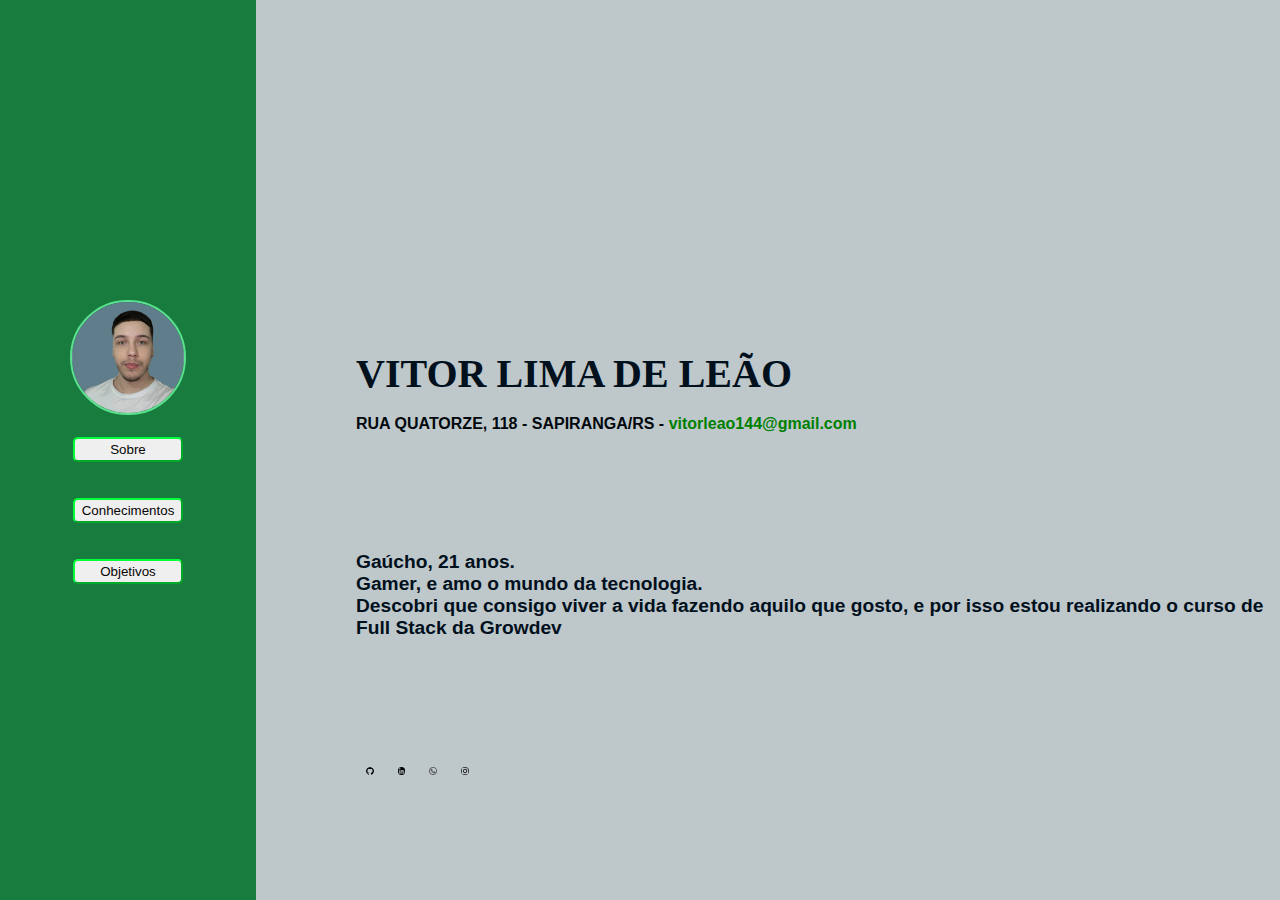
<file: index.html>
<!DOCTYPE html>
<html lang="pt-br">

<head>
    <meta charset="UTF-8" />
    <meta http-equiv="X-UA-Compatible" content="IE=edge" />
    <meta name="viewport" content="width=device-width, initial-scale=1.0" />
    <link rel="stylesheet" href="./css/style.css" />
    <title>Perfil</title>
</head>

<body>
    <header>
        <nav>
            <ul id="ul1">
                <li>
                    <img id="foto" src="./assets/profile.jpg" alt="profile picture" />
                </li>
                <li class="lista">
                    <a href="./index.html"><button>Sobre</button></a>
                </li>
                <li class="lista">
                    <a href="./conhecimentos.html"><button>Conhecimentos</button></a>
                </li>
                <li class="lista">
                    <a href="./objetivos.html"><button>Objetivos</button></a>
                </li>
            </ul>

        </nav>
    </header>
    <main>
        <section>
            <p>
                <h1 id="nome">VITOR LIMA DE LEÃO</h1>
                <br>
                <h5 id="endereco">
                RUA QUATORZE, 118 - 
                SAPIRANGA/RS  - <a id="email" target="_blank" href="mailto:vitorleao144@gmail.com">vitorleao144@gmail.com</a>
                </h2>                                   
            </p>
            <br>
            <p>
                <h2 id="Sobre"> 
                     Gaúcho, 21 anos. 
                     <p>Gamer, e amo o mundo da tecnologia.</p>
                     Descobri que consigo viver a vida fazendo aquilo que gosto, e por isso estou realizando o curso de Full Stack da Growdev</h2>
            </p>

            <br>
            <a target="_blank" href="https://github.com/vitorleaox"><img class="icones2" src="./assets/github.png" alt="Github Icon"></a>
            <a target="_blank" href="https://www.linkedin.com/in/vítor-lima-de-leão-6a4891209/"><img class="icones2" src="./assets/linkeedin.png" alt="Github Icon"></a>
            <a target="_blank" href="https://wa.me/5551999899222"><img class="icones2" src="./assets/wpp.png" alt="Whatsapp Icon"></a>
            <a target="_blank" href="https://www.instagram.com/vitorleaox/"><img class="icones2" src="./assets/insta.png" alt="Instagram Icon"></a>


        </section>


    </main>


</body>

</html>
</file>
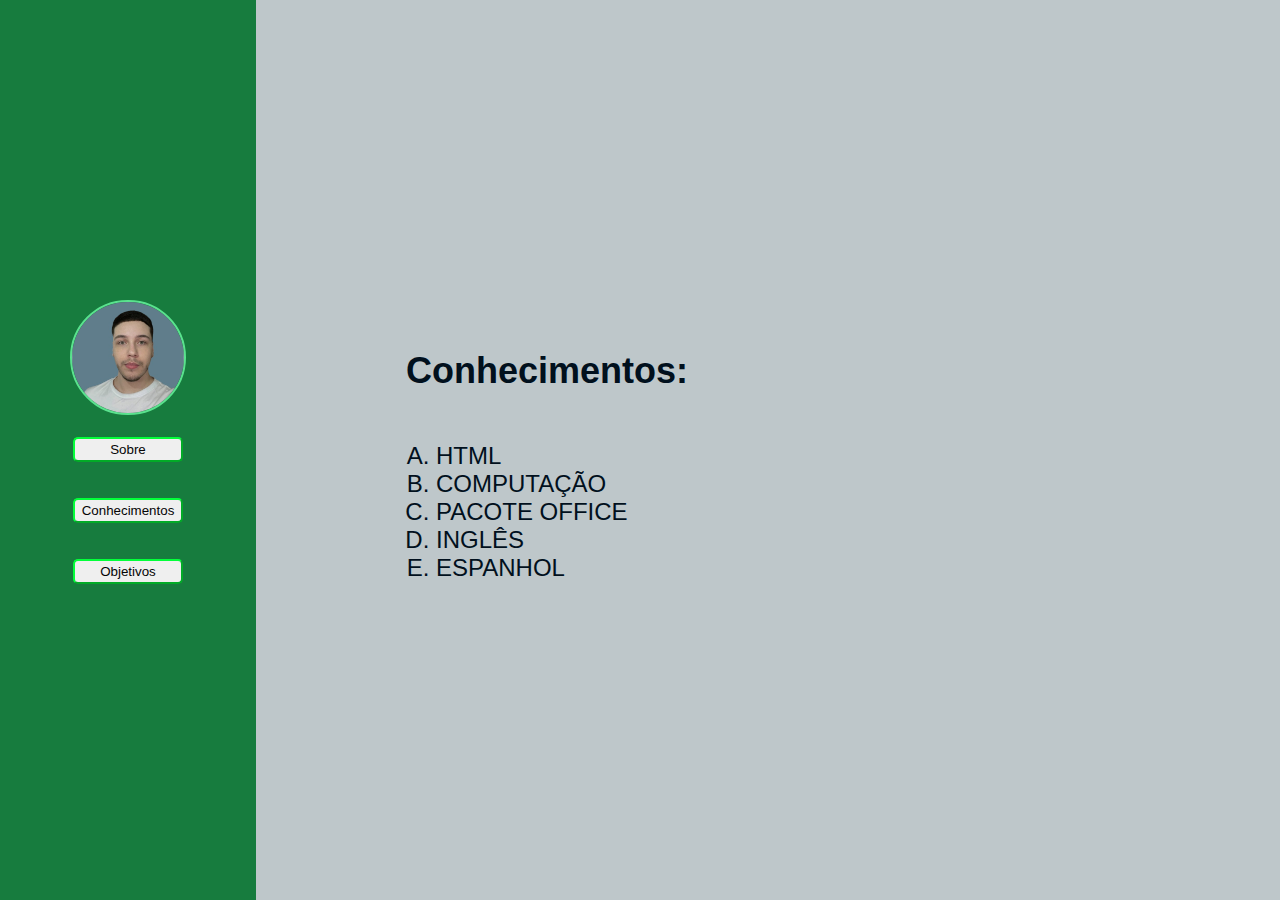
<file: conhecimentos.html>
<!DOCTYPE html>
<html lang="pt-br">

<head>
    <meta charset="UTF-8" />
    <meta http-equiv="X-UA-Compatible" content="IE=edge" />
    <meta name="viewport" content="width=device-width, initial-scale=1.0" />
    <link rel="stylesheet" href="/css/style.css" />
    <title>Sobre</title>
</head>

<body>
    <header>
        <nav>
            <ul id="ul1">
                <li>
                    <img id="foto" src="./assets/profile.jpg" alt="profile picture" />
                </li>
                <li class="lista">
                    <a href="./index.html"><button>Sobre</button></a>
                </li>
                <li class="lista">
                    <a href="./conhecimentos.html"><button>Conhecimentos</button></a>
                </li>
                <li class="lista">
                    <a href="./objetivos.html"><button>Objetivos</button></a>
                </li>
            </ul>
        </nav>
    </header>
    <main>
        <section id="conhecimentos">
            <h2>Conhecimentos:</h2>
            <ol>
                <li>HTML</li>
                <li>COMPUTAÇÃO</li>
                <li>PACOTE OFFICE</li>
                <li>INGLÊS</li>
                <li>ESPANHOL</li>
            </ol>
        </section>
    </main>
</body>

</html>
</file>
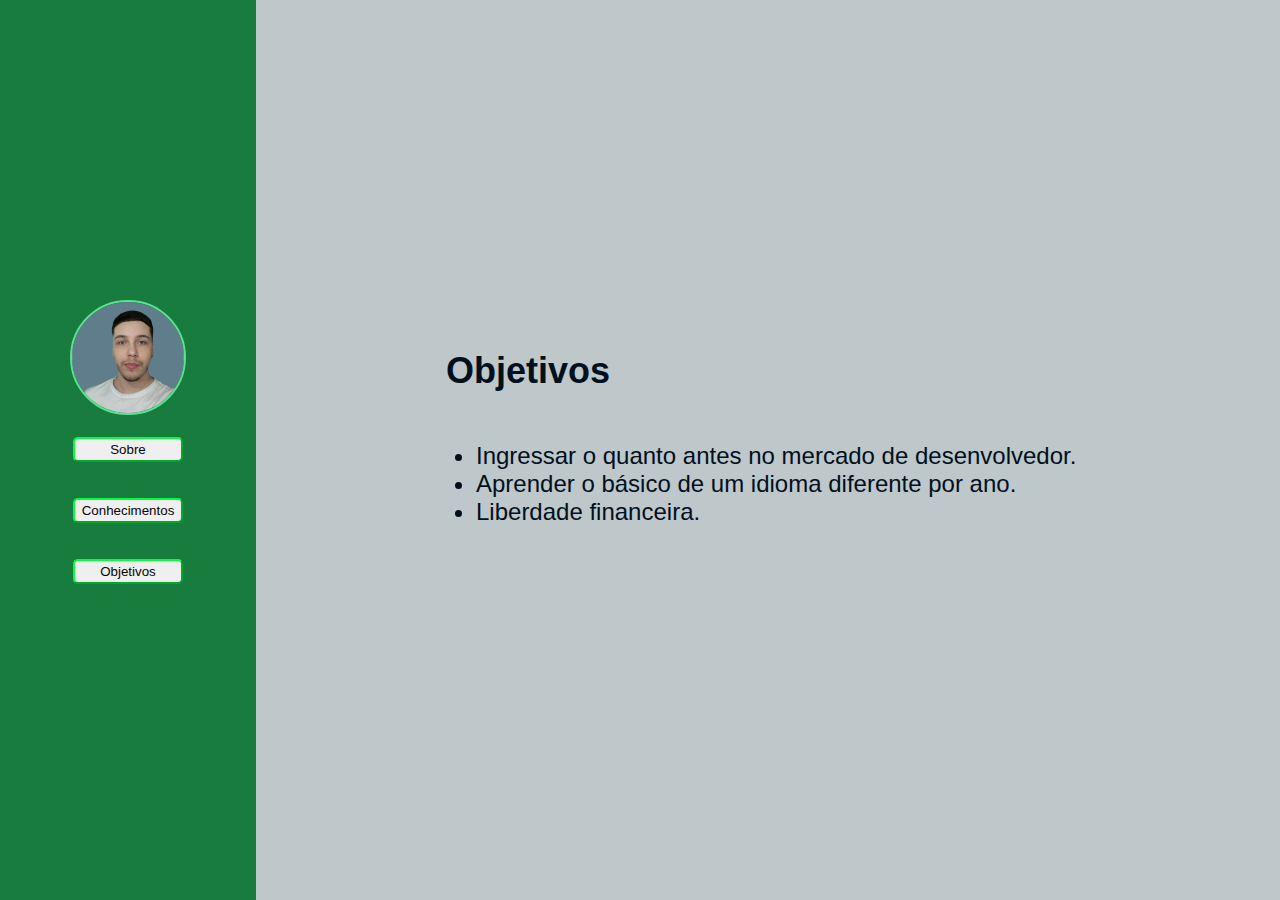
<file: objetivos.html>
<!DOCTYPE html>
<html lang="pt-br">

<head>
    <meta charset="UTF-8" />
    <meta http-equiv="X-UA-Compatible" content="IE=edge" />
    <meta name="viewport" content="width=device-width, initial-scale=1.0" />
    <link rel="stylesheet" href="/css/style.css" />  
    <title>Sobre</title>
</head>

<body>
    <header>
        <nav>
            <ul id="ul1">
                <li>
                    <img id="foto" src="./assets/profile.jpg" alt="Foto De Perfil" />
                </li>
                <li class="lista">
                    <a href="./index.html"><button>Sobre</button></a>
                </li>
                <li class="lista">
                    <a href="./conhecimentos.html"><button>Conhecimentos</button></a>
                </li>
                <li class="lista">
                    <a href="./objetivos.html"><button>Objetivos</button></a>
                </li>
            </ul>
        </nav>
    </header>
    <main>
        <section>
            <div id="objetivos">
                <h2>Objetivos</h2>
                <ul id="lista3">
                    <li>Ingressar o quanto antes no mercado de desenvolvedor.</li>
                    <li>Aprender o básico de um idioma diferente por ano.</li>
                    <li>Liberdade financeira.</li>
                </ul>
            </div>
        </section>
    </main>
</body>

</html>
</file>
<file: css/style.css>
* {
    margin: 0;
    padding: 0;
    box-sizing: border-box;
}

body {
    height: 100vh;
    width: 100vw;
    display: flex;
    background: rgb(190, 199, 202);
}

main {
    height: 98vh;
    width: 100vw;
}

nav {
    height: 100vh;
    width: 20vw;
    background-color: rgb(23, 124, 62);
    border-radius: 0px;
    margin-top: 0px;
    margin-left: 0px;
}

section {
    margin-top: 0px;
    border-radius: 10px;
    margin-left: 100px;
}

#foto {
    border: rgb(90, 226, 142) solid 2px;
    border-radius: 100px;
    padding: 0;
    width: 45%;
    max-width: 100%;
    height: auto;
    margin-top: 300px;
    text-align: center;
}

ul#ul1 {
    list-style: none;
    text-align: center;
}

.lista {
    padding: 18px;
}

button {
    border-color: #03ff3a;
    color: rgb(5, 5, 5);
    border-radius: 5px;
    width: 110px;
    height: 25px;
    font-family: 'Roboto', sans-serif;
}


h1#nome {
    color: rgb(1, 16, 29);
    font-family: 'Merriweather', serif;
    text-align: left;
    margin-top: 350px;
    font-size: 2.5rem;
}

h2#Sobre {
    color: rgb(1, 16, 29);
    font-family: 'Roboto', sans-serif;
    text-align: left;
    margin-top: 100px;
    font-size: 1.2rem;
}

span {
    color: rgb(13, 14, 15);
}

h5 {
    font-family: 'Roboto', sans-serif;
    font-size: 1rem;
    color: rgb(1, 7, 12);
    text-align: left;
}

h4 {
    font-family: 'Roboto', sans-serif;
    color: rgb(0, 7, 12);
    text-align: left;
}

img.icones2 {
    border-radius: 100px;
    padding: 10px;
    width: 3%;
    max-width: 100%;
    margin-top: 100px;
}

#conhecimentos {
    font-size: 1.5rem;
    margin-top: 350px;
    color: rgb(1, 16, 29);
    font-family: 'Roboto', sans-serif;
    margin-left: 150px;
}

#objetivos {
    font-size: 1.5rem;
    margin-top: 350px;
    color: rgb(1, 16, 29);
    font-family: 'Roboto', sans-serif;   
    margin-left: 90px; 
}

#email {
    text-decoration: none;
    color: green
}

ol {
    list-style-type: upper-alpha;
    margin-top: 50px;
    margin-left: 30px;
}

#lista3 {
    margin-top: 50px;
    margin-left: 30px;
}
</file>
